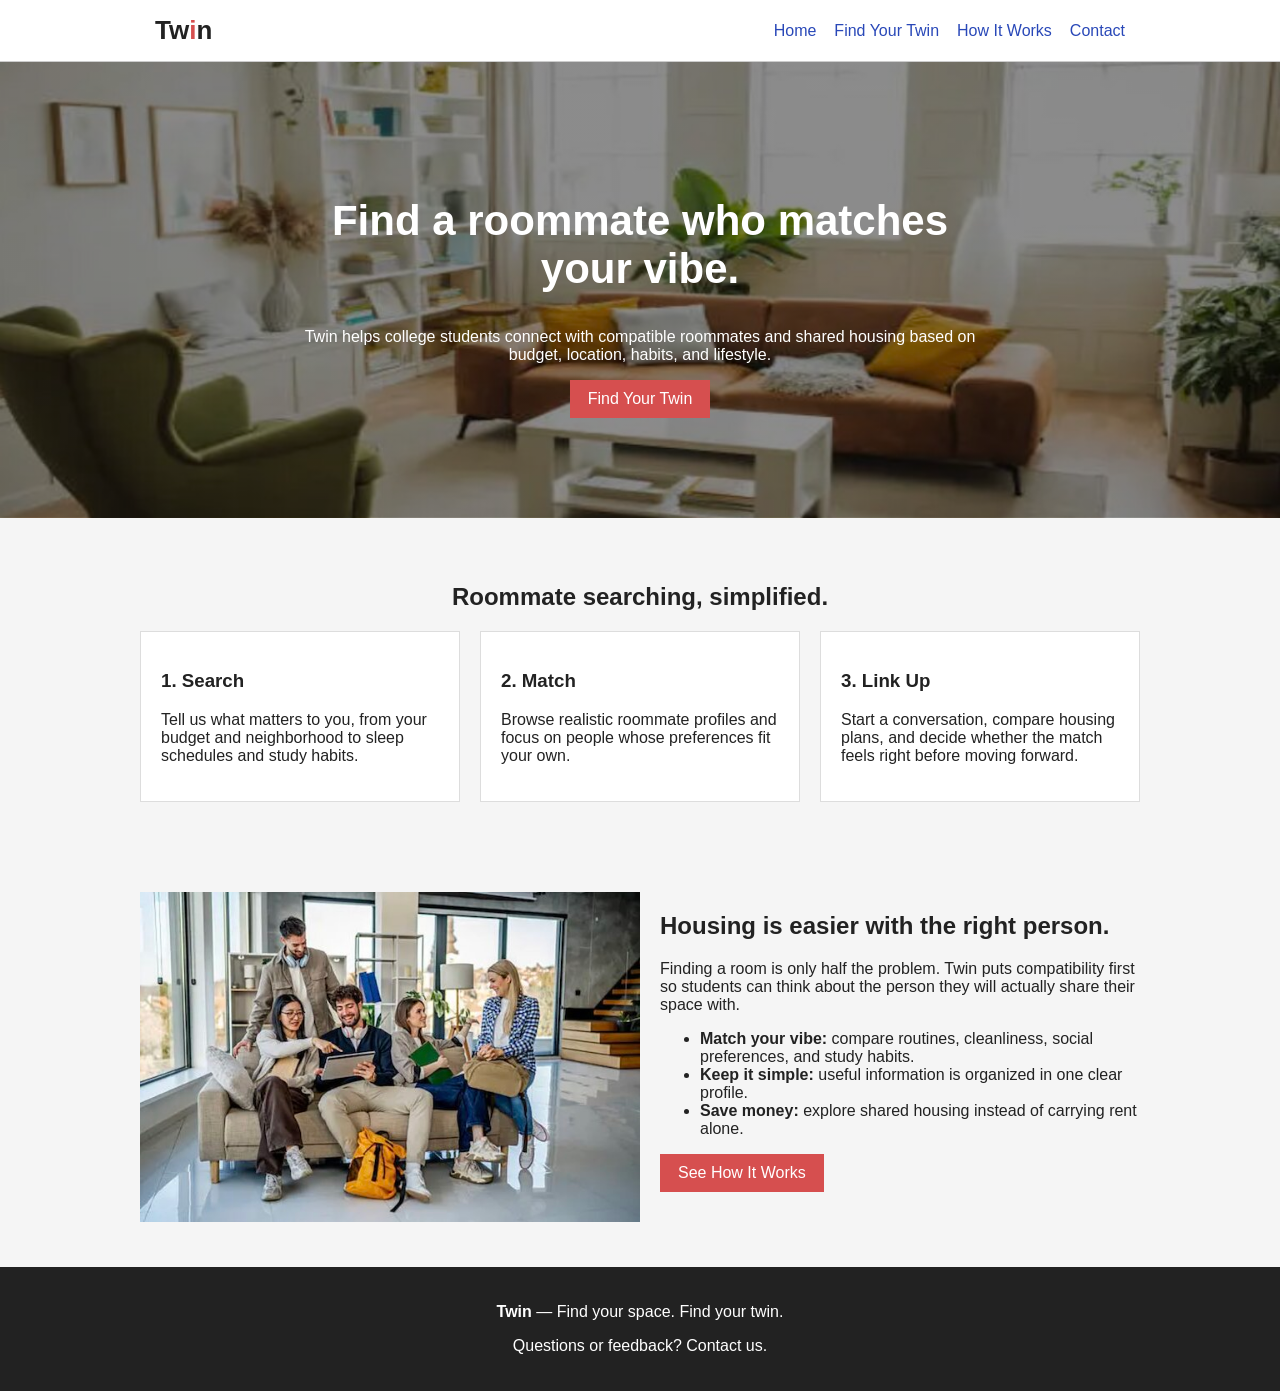
<file: index.html>
<!DOCTYPE html>

<html lang="en">

<head>
  <meta charset="UTF-8">
  <meta name="viewport" content="width=device-width, initial-scale=1.0">
  <meta name="description" content="Twin helps college students find compatible roommates and shared housing.">
  <title>Twin | Find Your Space. Find Your Twin.</title>
  <link rel="stylesheet" href="style.css">
</head>

<body>
<header class="site-header"><div class="nav-wrap"><a class="logo" href="index.html">Tw<span>i</span>n</a><nav><ul><li><a class="active" href="index.html">Home</a></li><li><a href="find.html">Find Your Twin</a></li><li><a href="how.html">How It Works</a></li><li><a href="contact.html">Contact</a></li></ul></nav></div></header>

<main>
<section class="hero"><div class="hero-content"><h1>Find a roommate who matches your vibe.</h1><p>Twin helps college students connect with compatible roommates and shared housing based on budget, location, habits, and lifestyle.</p><a class="btn" href="find.html">Find Your Twin</a></div></section>
<section class="section"><div class="container"><h2 class="section-title">Roommate searching, simplified.</h2><div class="cards"><article class="card"><h3>1. Search</h3><p>Tell us what matters to you, from your budget and neighborhood to sleep schedules and study habits.</p></article><article class="card"><h3>2. Match</h3><p>Browse realistic roommate profiles and focus on people whose preferences fit your own.</p></article><article class="card"><h3>3. Link Up</h3><p>Start a conversation, compare housing plans, and decide whether the match feels right before moving forward.</p></article></div></div></section>
<section class="section"><div class="container two-col"><img src="roommates.jpg" alt="Compatible roommates sitting together"><div><h2>Housing is easier with the right person.</h2><p>Finding a room is only half the problem. Twin puts compatibility first so students can think about the person they will actually share their space with.</p><ul class="check-list"><li><strong>Match your vibe:</strong> compare routines, cleanliness, social preferences, and study habits.</li><li><strong>Keep it simple:</strong> useful information is organized in one clear profile.</li><li><strong>Save money:</strong> explore shared housing instead of carrying rent alone.</li></ul><a class="btn" href="how.html">See How It Works</a></div></div></section>
</main>

<footer class="site-footer"><p><strong>Twin</strong> — Find your space. Find your twin.</p><p><a href="contact.html">Questions or feedback? Contact us.</a></p></footer>
</body>

</html>
</file>
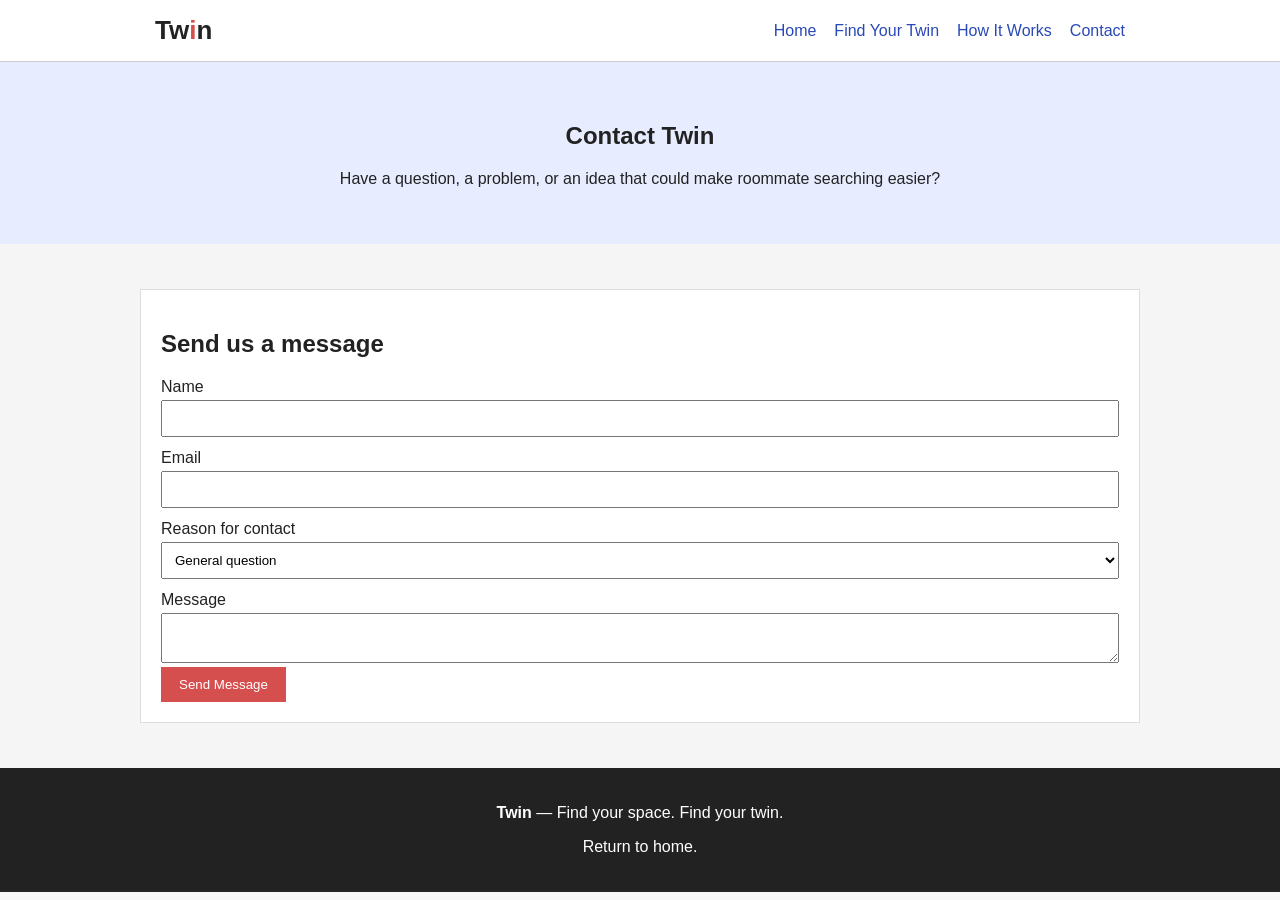
<file: contact.html>
<!DOCTYPE html><html lang="en"><head><meta charset="UTF-8"><meta name="viewport" content="width=device-width, initial-scale=1.0"><title>Contact | Twin</title><link rel="stylesheet" href="style.css"></head><body>
<header class="site-header"><div class="nav-wrap"><a class="logo" href="index.html">Tw<span>i</span>n</a><nav><ul><li><a href="index.html">Home</a></li><li><a href="find.html">Find Your Twin</a></li><li><a href="how.html">How It Works</a></li><li><a class="active" href="contact.html">Contact</a></li></ul></nav></div></header>
<main><section class="page-banner"><h1>Contact Twin</h1><p>Have a question, a problem, or an idea that could make roommate searching easier?</p></section><section class="section"><div class="container"><form class="form-card" action="#" method="get"><h2>Send us a message</h2><label for="name">Name</label><input id="name" name="name" type="text" required><label for="email">Email</label><input id="email" name="email" type="email" required><label for="reason">Reason for contact</label><select id="reason" name="reason"><option>General question</option><option>Roommate matching</option><option>Housing concern</option><option>Feedback</option></select><label for="message">Message</label><textarea id="message" name="message" required></textarea><button class="btn" type="submit">Send Message</button></form></div></section></main>
<footer class="site-footer"><p><strong>Twin</strong> — Find your space. Find your twin.</p><p><a href="index.html">Return to home.</a></p></footer></body></html>
</file>
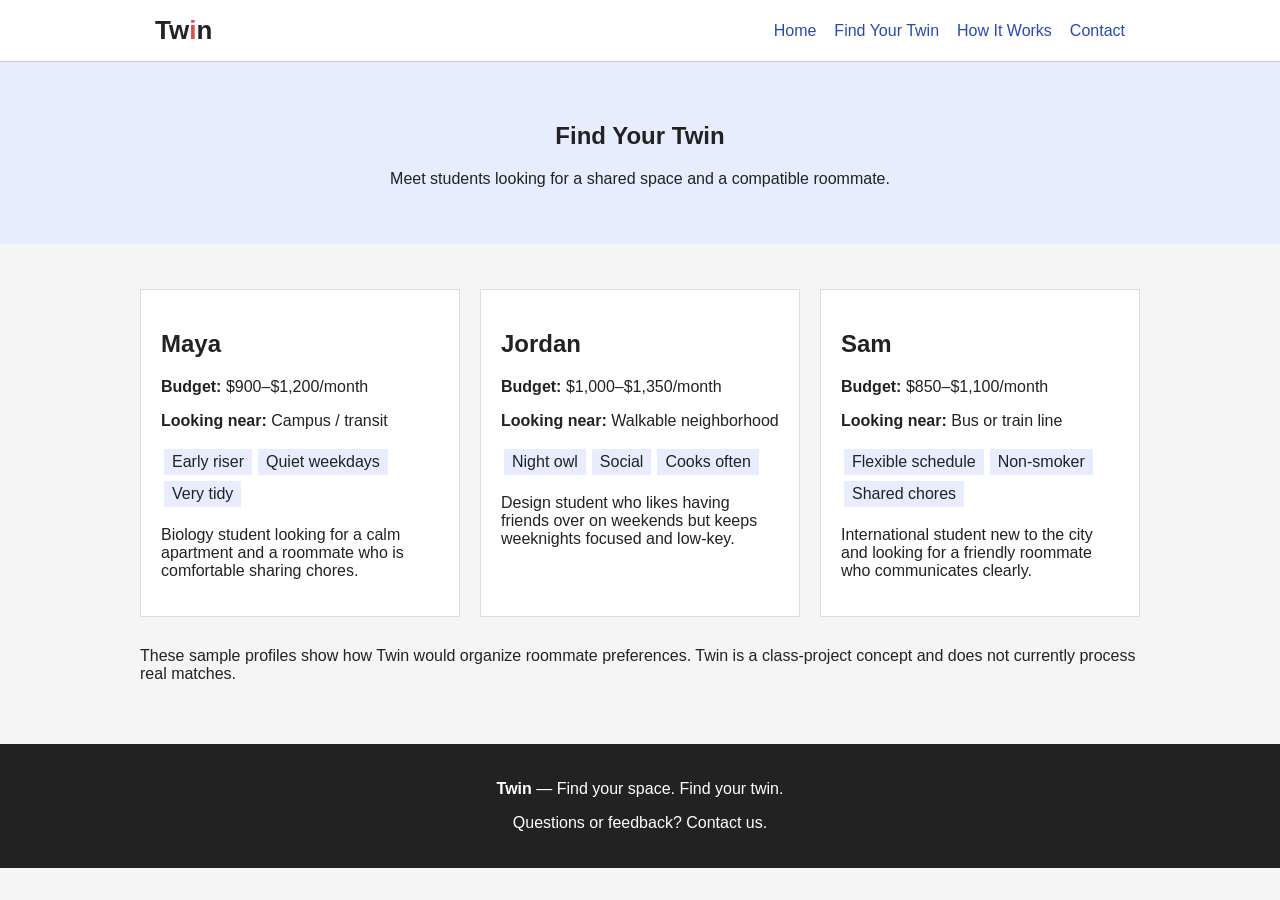
<file: find.html>
<!DOCTYPE html><html lang="en"><head><meta charset="UTF-8"><meta name="viewport" content="width=device-width, initial-scale=1.0"><title>Find Your Twin | Twin</title><link rel="stylesheet" href="style.css"></head><body>
<header class="site-header"><div class="nav-wrap"><a class="logo" href="index.html">Tw<span>i</span>n</a><nav><ul><li><a href="index.html">Home</a></li><li><a class="active" href="find.html">Find Your Twin</a></li><li><a href="how.html">How It Works</a></li><li><a href="contact.html">Contact</a></li></ul></nav></div></header>
<main><section class="page-banner"><h1>Find Your Twin</h1><p>Meet students looking for a shared space and a compatible roommate.</p></section><section class="section"><div class="container"><div class="profile-grid">
<article class="profile"><h2>Maya</h2><p><strong>Budget:</strong> $900–$1,200/month</p><p><strong>Looking near:</strong> Campus / transit</p><span class="tag">Early riser</span><span class="tag">Quiet weekdays</span><span class="tag">Very tidy</span><p>Biology student looking for a calm apartment and a roommate who is comfortable sharing chores.</p></article>
<article class="profile"><h2>Jordan</h2><p><strong>Budget:</strong> $1,000–$1,350/month</p><p><strong>Looking near:</strong> Walkable neighborhood</p><span class="tag">Night owl</span><span class="tag">Social</span><span class="tag">Cooks often</span><p>Design student who likes having friends over on weekends but keeps weeknights focused and low-key.</p></article>
<article class="profile"><h2>Sam</h2><p><strong>Budget:</strong> $850–$1,100/month</p><p><strong>Looking near:</strong> Bus or train line</p><span class="tag">Flexible schedule</span><span class="tag">Non-smoker</span><span class="tag">Shared chores</span><p>International student new to the city and looking for a friendly roommate who communicates clearly.</p></article>
</div><p class="note" style="margin-top:30px;">These sample profiles show how Twin would organize roommate preferences. Twin is a class-project concept and does not currently process real matches.</p></div></section></main>
<footer class="site-footer"><p><strong>Twin</strong> — Find your space. Find your twin.</p><p><a href="contact.html">Questions or feedback? Contact us.</a></p></footer></body></html>
</file>
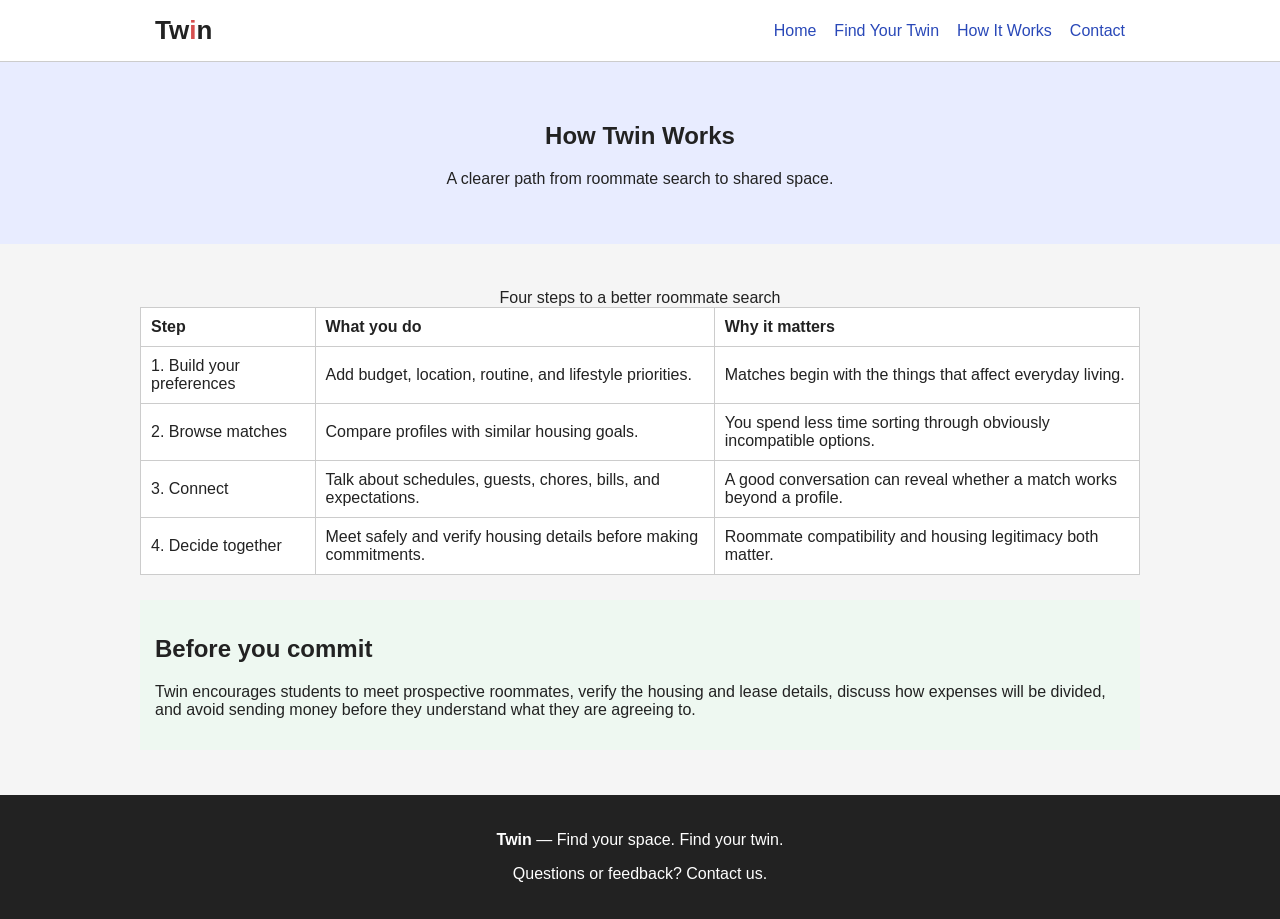
<file: how.html>
<!DOCTYPE html><html lang="en"><head><meta charset="UTF-8"><meta name="viewport" content="width=device-width, initial-scale=1.0"><title>How It Works | Twin</title><link rel="stylesheet" href="style.css"><style>.safety-box { margin-top: 25px; padding: 15px; background-color: #eef8f1; }</style></head><body>
<header class="site-header"><div class="nav-wrap"><a class="logo" href="index.html">Tw<span>i</span>n</a><nav><ul><li><a href="index.html">Home</a></li><li><a href="find.html">Find Your Twin</a></li><li><a class="active" href="how.html">How It Works</a></li><li><a href="contact.html">Contact</a></li></ul></nav></div></header>
<main><section class="page-banner"><h1>How Twin Works</h1><p>A clearer path from roommate search to shared space.</p></section><section class="section"><div class="container"><table class="steps-table"><caption>Four steps to a better roommate search</caption><thead><tr><th>Step</th><th>What you do</th><th>Why it matters</th></tr></thead><tbody><tr><td>1. Build your preferences</td><td>Add budget, location, routine, and lifestyle priorities.</td><td>Matches begin with the things that affect everyday living.</td></tr><tr><td>2. Browse matches</td><td>Compare profiles with similar housing goals.</td><td>You spend less time sorting through obviously incompatible options.</td></tr><tr><td>3. Connect</td><td>Talk about schedules, guests, chores, bills, and expectations.</td><td>A good conversation can reveal whether a match works beyond a profile.</td></tr><tr><td>4. Decide together</td><td>Meet safely and verify housing details before making commitments.</td><td>Roommate compatibility and housing legitimacy both matter.</td></tr></tbody></table><div class="safety-box"><h2>Before you commit</h2><p>Twin encourages students to meet prospective roommates, verify the housing and lease details, discuss how expenses will be divided, and avoid sending money before they understand what they are agreeing to.</p></div></div></section></main>
<footer class="site-footer"><p><strong>Twin</strong> — Find your space. Find your twin.</p><p><a href="contact.html">Questions or feedback? Contact us.</a></p></footer></body></html>
</file>
<file: style.css>
* {
  box-sizing: border-box;
}

body {
  margin: 0;
  font-family: Arial, sans-serif;
  color: #222;
  background-color: #f5f5f5;
}

a {
  color: #2948b8;
  text-decoration: none;
}

a:hover {
  color: #d64f4f;
  text-decoration: underline;
}

.site-header {
  background-color: white;
  border-bottom: 1px solid #ccc;
}

.nav-wrap {
  max-width: 1000px;
  margin: auto;
  padding: 15px;
  display: flex;
  justify-content: space-between;
  align-items: center;
}

.logo {
  font-size: 26px;
  font-weight: bold;
  color: #222;
}

.logo span {
  color: #d64f4f;
}

nav ul {
  list-style: none;
  display: flex;
  gap: 18px;
  margin: 0;
  padding: 0;
}

.hero {
  padding: 100px 20px;
  text-align: center;
  color: white;
  background-image: linear-gradient(rgba(0,0,0,.45), rgba(0,0,0,.45)), url("hero-bg.jpg");
  background-size: cover;
  background-position: center;
}

.hero-content {
  max-width: 700px;
  margin: auto;
}

.hero h1 {
  font-size: 42px;
}

.btn {
  display: inline-block;
  background-color: #d64f4f;
  color: white;
  padding: 10px 18px;
  border: none;
}

.container {
  width: 90%;
  max-width: 1000px;
  margin: auto;
}

.section {
  padding: 45px 0;
}

.section-title,
.page-banner {
  text-align: center;
}

.cards,
.profile-grid,
.two-col {
  display: flex;
  gap: 20px;
}

.card,
.profile,
.form-card {
  background-color: white;
  padding: 20px;
  flex: 1;
  border: 1px solid #ddd;
}

.two-col > * {
  flex: 1;
}

.two-col img {
  width: 50%;
  object-fit: cover;
}

.page-banner {
  background-color: #e8ecff;
  padding: 40px 20px;
}

.tag {
  display: inline-block;
  background-color: #e8ecff;
  padding: 4px 8px;
  margin: 3px;
}

table {
  width: 100%;
  border-collapse: collapse;
  background-color: white;
}

th,
td {
  border: 1px solid #ccc;
  padding: 10px;
  text-align: left;
}

label {
  display: block;
  margin-top: 12px;
}

input,
select,
textarea {
  width: 100%;
  padding: 9px;
  margin-top: 4px;
}

.site-footer {
  background-color: #222;
  color: white;
  text-align: center;
  padding: 20px;
}

.site-footer a {
  color: white;
}

@media (max-width: 700px) {
  .nav-wrap,
  .cards,
  .profile-grid,
  .two-col {
    flex-direction: column;
  }

  nav ul {
    flex-wrap: wrap;
    justify-content: center;
  }

  .two-col img {
    width: 100%;
  }

  .hero h1 {
    font-size: 32px;
  }
}
</file>
